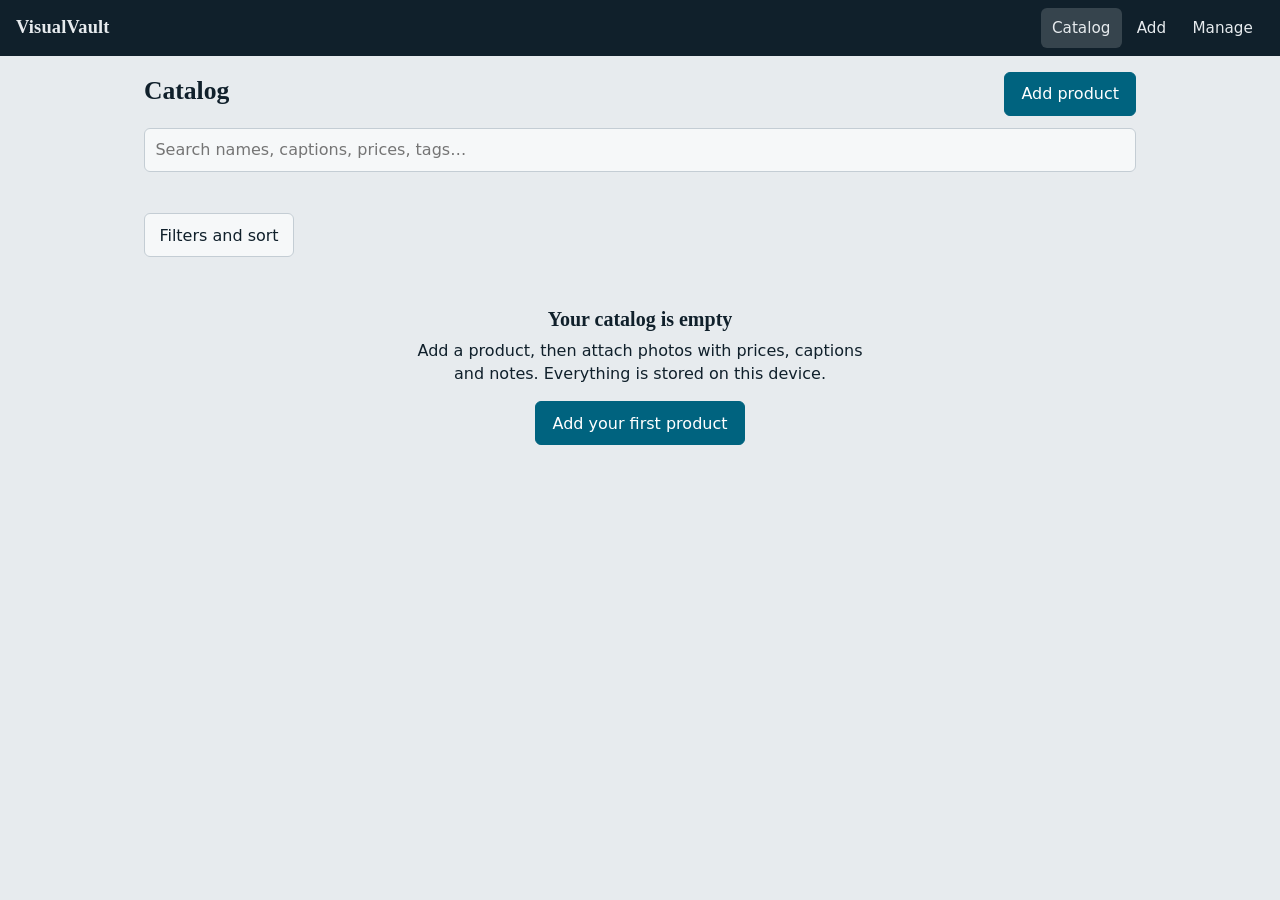
<file: index.html>
<!doctype html>
<html lang="en">
<head>
<meta charset="utf-8">
<meta name="viewport" content="width=device-width, initial-scale=1, viewport-fit=cover">
<meta name="color-scheme" content="light dark">
<title>VisualVault</title>
<meta name="theme-color" content="#10202b">
<meta name="description" content="A private image catalog that lives on your device.">
<link rel="manifest" href="manifest.webmanifest">
<link rel="icon" type="image/png" sizes="32x32" href="icons/favicon-32.png">
<link rel="apple-touch-icon" href="icons/apple-touch-icon.png">
<link rel="stylesheet" href="css/app.css">
</head>
<body>
<a class="skip" href="#main">Skip to content</a>
<header class="bar" id="bar">
  <a class="brand" href="#/">VisualVault</a>
  <nav aria-label="Main">
    <a href="#/" data-nav="catalog">Catalog</a>
    <a href="#/product/new" data-nav="new" aria-label="Add product">Add</a>
    <a href="#/manage" data-nav="manage">Manage</a>
  </nav>
</header>
<main id="main" tabindex="-1"><p class="boot">Opening your catalog…</p></main>
<div id="toasts" aria-live="polite" aria-atomic="false"></div>
<noscript><p class="boot">VisualVault needs JavaScript.</p></noscript>
<script type="module" src="js/app.js"></script>
</body>
</html>
</file>
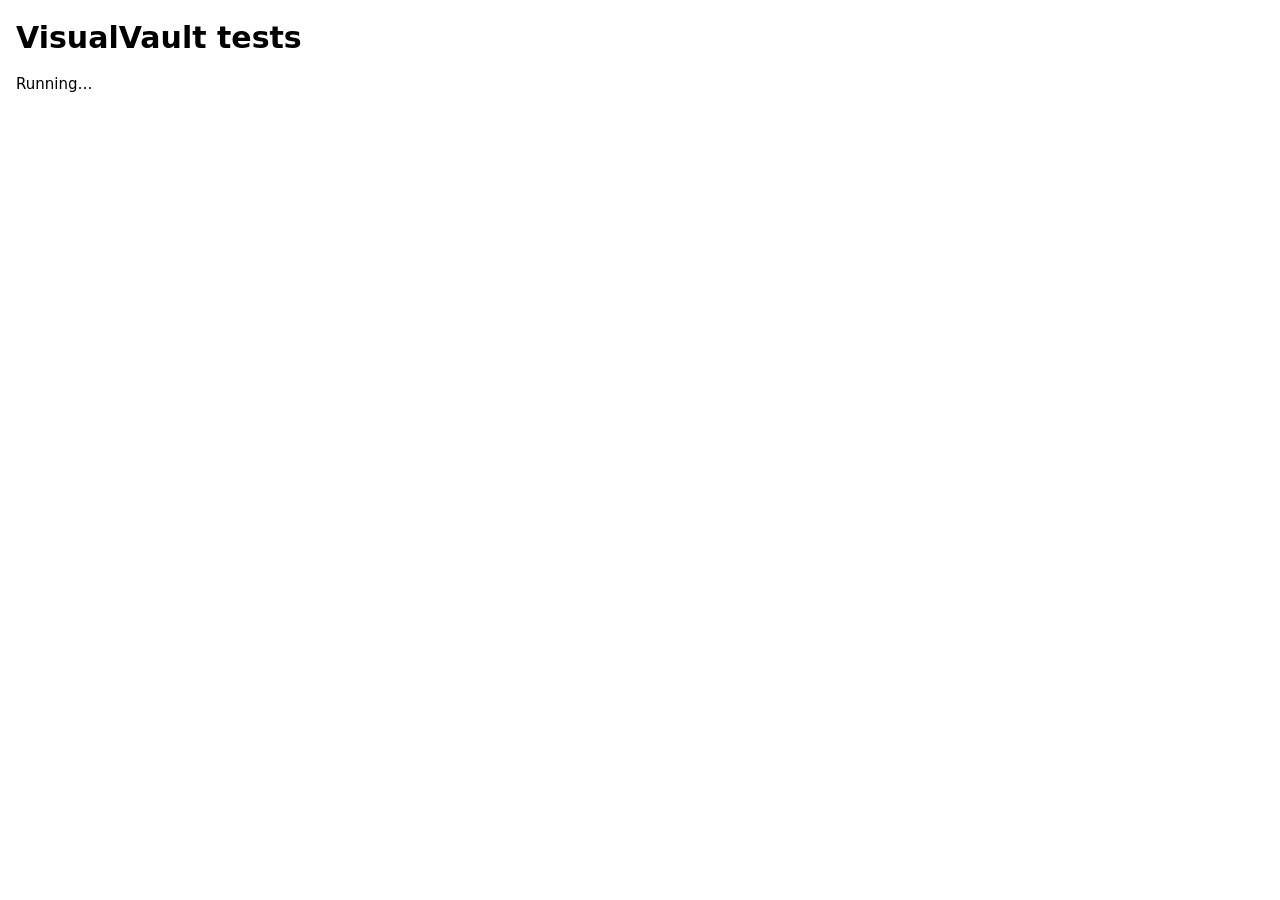
<file: tests/index.html>
<!doctype html>
<html lang="en"><head><meta charset="utf-8"><meta name="viewport" content="width=device-width,initial-scale=1">
<title>VisualVault tests</title>
<style>body{font:15px system-ui;margin:1rem;max-width:60rem}small{color:#555}</style></head>
<body><h1>VisualVault tests</h1><div id="out">Running…</div>
<script type="module">
  import { runAll } from './harness.js';
  import './step-b.test.js';
  import './step-c.test.js';
  import './step-e.test.js';
  runAll();
</script></body></html>
</file>
<file: css/app.css>
:root {
  --paper: #e7ebee; --panel: #f6f8f9; --ink: #10202b; --muted: #55646f; --rule: #c4cdd4;
  --accent: #00637f; --accent-ink: #ffffff; --brass: #8f6200; --danger: #b42318; --focus: #0a84c6;
  --serif: Charter, "Iowan Old Style", "Palatino Linotype", Palatino, Georgia, serif;
  --sans: system-ui, -apple-system, "Segoe UI", Roboto, "Helvetica Neue", Arial, sans-serif;
  color-scheme: light dark;
}
@media (prefers-color-scheme: dark) {
  :root { --paper: #11181d; --panel: #1a242b; --ink: #e8eef2; --muted: #9aaab5; --rule: #2e3c46;
          --accent: #5cc3e0; --accent-ink: #06222c; --brass: #e0b252; --danger: #ff8a80; --focus: #6cc7ff; }
}
* { box-sizing: border-box; }
[hidden] { display: none !important; }
html { -webkit-text-size-adjust: 100%; }
body { margin: 0; background: var(--paper); color: var(--ink); font: 16px/1.45 var(--sans);
  padding: env(safe-area-inset-top) env(safe-area-inset-right) env(safe-area-inset-bottom) env(safe-area-inset-left); }
h1, h2, h3 { font-family: var(--serif); font-weight: 600; line-height: 1.2; margin: 0 0 .5rem; }
h1 { font-size: 1.6rem; } h2 { font-size: 1.25rem; margin-top: 1.5rem; } h3 { font-size: 1.05rem; }
.panel > h2:first-child, .empty > h2:first-child { margin-top: 0; }
a { color: var(--accent); }
:focus-visible { outline: 3px solid var(--focus); outline-offset: 2px; }
.skip { position: absolute; left: -999px; } .skip:focus { left: 8px; top: 8px; background: var(--panel); padding: .5rem; z-index: 99; }
.boot { padding: 2rem 1rem; color: var(--muted); }

.bar { position: sticky; top: 0; z-index: 10; display: flex; align-items: center; justify-content: space-between; gap: .75rem;
  padding: .5rem 1rem; background: var(--ink); color: var(--paper); }
.brand { font: 600 1.15rem var(--serif); color: inherit; text-decoration: none; letter-spacing: .01em; }
.bar nav { display: flex; gap: .25rem; }
.bar nav a { white-space: nowrap; color: inherit; text-decoration: none; padding: .55rem .7rem; border-radius: 6px; font-size: .95rem; }
.bar nav a[aria-current="page"] { background: rgba(255,255,255,.16); }
@media (prefers-color-scheme: dark) { .bar { background: #0a0f12; border-bottom: 1px solid var(--rule); } }

main { max-width: 64rem; margin: 0 auto; padding: 1rem; outline: none; }
.page-head { display: flex; align-items: baseline; justify-content: space-between; gap: 1rem; flex-wrap: wrap; margin-bottom: .75rem; }
.crumbs { font-size: .9rem; margin: 0 0 .5rem; }
.muted { color: var(--muted); } .small { font-size: .88rem; }

/* controls */
button, .btn { font: inherit; min-height: 44px; padding: .55rem 1rem; border-radius: 6px; border: 1px solid var(--accent);
  background: var(--accent); color: var(--accent-ink); cursor: pointer; text-decoration: none; display: inline-flex; align-items: center; justify-content: center; gap: .4rem; }
button.secondary, .btn.secondary { background: transparent; color: var(--accent); }
button.danger { background: transparent; color: var(--danger); border-color: var(--danger); }
button.quiet { background: transparent; border-color: transparent; color: var(--accent); padding-inline: .5rem; }
button:disabled { opacity: .55; cursor: default; }
input, select, textarea { font: inherit; width: 100%; min-height: 44px; padding: .5rem .65rem; border: 1px solid var(--rule); border-radius: 6px; background: var(--panel); color: var(--ink); }
textarea { min-height: 5.5rem; resize: vertical; }
label, .label { display: block; font-weight: 600; font-size: .92rem; margin: 0 0 .25rem; }
.field { margin: 0 0 1rem; }
.hint { color: var(--muted); font-size: .85rem; margin: .25rem 0 0; }
.row { display: flex; gap: .5rem; flex-wrap: wrap; align-items: center; }
.row > .grow { flex: 1 1 10rem; }
.actions { display: flex; gap: .6rem; flex-wrap: wrap; margin: 1.25rem 0 0; }
.panel { background: var(--panel); border: 1px solid var(--rule); border-radius: 8px; padding: 1rem; margin: 0 0 1rem; }
fieldset { border: 0; padding: 0; margin: 0 0 1rem; } legend { font-weight: 600; font-size: .92rem; padding: 0; margin-bottom: .35rem; }

.chips { display: flex; flex-wrap: wrap; gap: .4rem; }
.chip { min-height: 38px; padding: .3rem .8rem; border-radius: 99px; background: transparent; color: var(--ink); border: 1px solid var(--rule); font-size: .93rem; }
.chip[aria-pressed="true"] { background: var(--accent); border-color: var(--accent); color: var(--accent-ink); }

/* catalog: the contact sheet */
.searchbar { display: flex; gap: .5rem; margin-bottom: .6rem; }
.searchbar input { flex: 1; }
details.filters { margin-bottom: .6rem; }
details.filters > summary { cursor: pointer; min-height: 44px; display: inline-flex; align-items: center; padding: 0 .9rem; border: 1px solid var(--rule); border-radius: 6px; background: var(--panel); list-style: none; }
details.filters > summary::-webkit-details-marker { display: none; }
details.filters[open] > summary { margin-bottom: .6rem; }
.status { margin: .4rem 0 .6rem; min-height: 1.4em; } .status.error { color: var(--danger); }
.sheet { list-style: none; margin: 0; padding: 2px; display: grid; gap: 4px;
  grid-template-columns: repeat(auto-fill, minmax(10.5rem, 1fr)); }
.card { background: var(--panel); box-shadow: 0 0 0 1px var(--rule); display: flex; flex-direction: column; min-width: 0; }
.cardlink { color: inherit; text-decoration: none; display: block; flex: 1; }
.thumb { aspect-ratio: 1; background: var(--paper); display: grid; place-items: center; overflow: hidden; color: var(--muted); font-size: .85rem; position: relative; }
.thumb img { width: 100%; height: 100%; object-fit: cover; display: block; }
.count { position: absolute; right: 6px; bottom: 6px; background: var(--ink); color: var(--paper); font-size: .75rem; padding: 1px 7px; border-radius: 99px; }
.meta { padding: .5rem .6rem .6rem; }
.meta strong { display: block; font-family: var(--serif); font-size: 1rem; line-height: 1.25; overflow-wrap: anywhere; }
.price { color: var(--brass); font-weight: 600; font-size: .9rem; font-variant-numeric: tabular-nums; }
.hits { display: flex; flex-wrap: wrap; gap: .3rem; padding: 0 .6rem .6rem; }
.hit { font-size: .8rem; padding: .25rem .55rem; border: 1px solid var(--accent); border-radius: 4px; text-decoration: none; max-width: 100%; overflow: hidden; text-overflow: ellipsis; white-space: nowrap; min-height: 32px; display: inline-flex; align-items: center; }
.empty { text-align: center; padding: 2.5rem 1rem; } .empty p { max-width: 28rem; margin: .5rem auto 1rem; }
.filter-row { display: grid; grid-template-columns: 1fr 1fr 1fr auto; gap: .4rem; margin-bottom: .5rem; align-items: end; }
.filter-row .name { grid-column: 1 / -1; }
@media (min-width: 40rem) { .filter-row { grid-template-columns: 1.4fr 1fr 1fr auto; } .filter-row .name { grid-column: auto; } }

/* product + images */
.photos { list-style: none; margin: 0 0 .75rem; padding: 2px; display: grid; gap: 4px; grid-template-columns: repeat(auto-fill, minmax(8rem, 1fr)); }
.photos a { display: block; background: var(--panel); box-shadow: 0 0 0 1px var(--rule); color: inherit; text-decoration: none; }
.photos .cap { padding: .3rem .45rem; font-size: .82rem; overflow: hidden; text-overflow: ellipsis; white-space: nowrap; min-height: 1.9rem; }
.photo-view { background: var(--panel); border: 1px solid var(--rule); border-radius: 8px; padding: .5rem; margin-bottom: 1rem; text-align: center; }
.photo-view img { max-width: 100%; max-height: 70vh; object-fit: contain; display: block; margin: 0 auto; }
.pager { display: flex; justify-content: space-between; align-items: center; gap: .5rem; margin: .5rem 0; flex-wrap: wrap; }

/* manage */
.tabs { display: flex; gap: .25rem; margin-bottom: 1rem; border-bottom: 1px solid var(--rule); overflow-x: auto; }
.tabs a { padding: .65rem .9rem; text-decoration: none; color: var(--muted); border-bottom: 3px solid transparent; white-space: nowrap; }
.tabs a[aria-current="page"] { color: var(--ink); border-bottom-color: var(--accent); font-weight: 600; }
.list { list-style: none; margin: 0 0 1rem; padding: 0; }
.list > li { display: flex; gap: .5rem; align-items: center; justify-content: space-between; flex-wrap: wrap; padding: .65rem 0; border-bottom: 1px solid var(--rule); }
.list .info { flex: 1 1 12rem; min-width: 0; overflow-wrap: anywhere; }
.edit-form { display: flex; gap: .5rem; flex-wrap: wrap; width: 100%; align-items: end; }

#toasts { position: fixed; left: 0; right: 0; bottom: calc(.75rem + env(safe-area-inset-bottom)); display: grid; gap: .5rem; justify-items: center; padding: 0 1rem; pointer-events: none; z-index: 50; }
.toast { pointer-events: auto; max-width: 34rem; background: var(--ink); color: var(--paper); padding: .75rem 1rem; border-radius: 8px; box-shadow: 0 4px 16px rgba(0,0,0,.3); display: flex; gap: .75rem; align-items: start; }
.toast.error { background: var(--danger); color: #fff; }
.toast button { min-height: 32px; padding: 0 .5rem; background: transparent; border-color: currentColor; color: inherit; }
.fatal { padding: 1.5rem 1rem; max-width: 34rem; margin: 0 auto; }
@media (prefers-reduced-motion: reduce) { * { scroll-behavior: auto !important; transition: none !important; animation: none !important; } }

/* Backup tab */
.choice { display: flex; gap: .6rem; align-items: flex-start; padding: .5rem 0; min-height: 44px; }
.choice input[type="radio"] { width: 22px; min-height: 22px; margin-top: .15rem; flex: none; }
.hint.block { display: block; }
.problems { border-color: #b3261e; }
.problems ul { margin: 0; padding-left: 1.2rem; }
.error-text { color: #b3261e; }
@media (prefers-color-scheme: dark) { .problems { border-color: #f2b8b5; } .error-text { color: #f2b8b5; } }
fieldset.restore-modes { border: 1px solid var(--rule); border-radius: 6px; padding: .5rem .75rem; margin: 0 0 1rem; }
</file>
